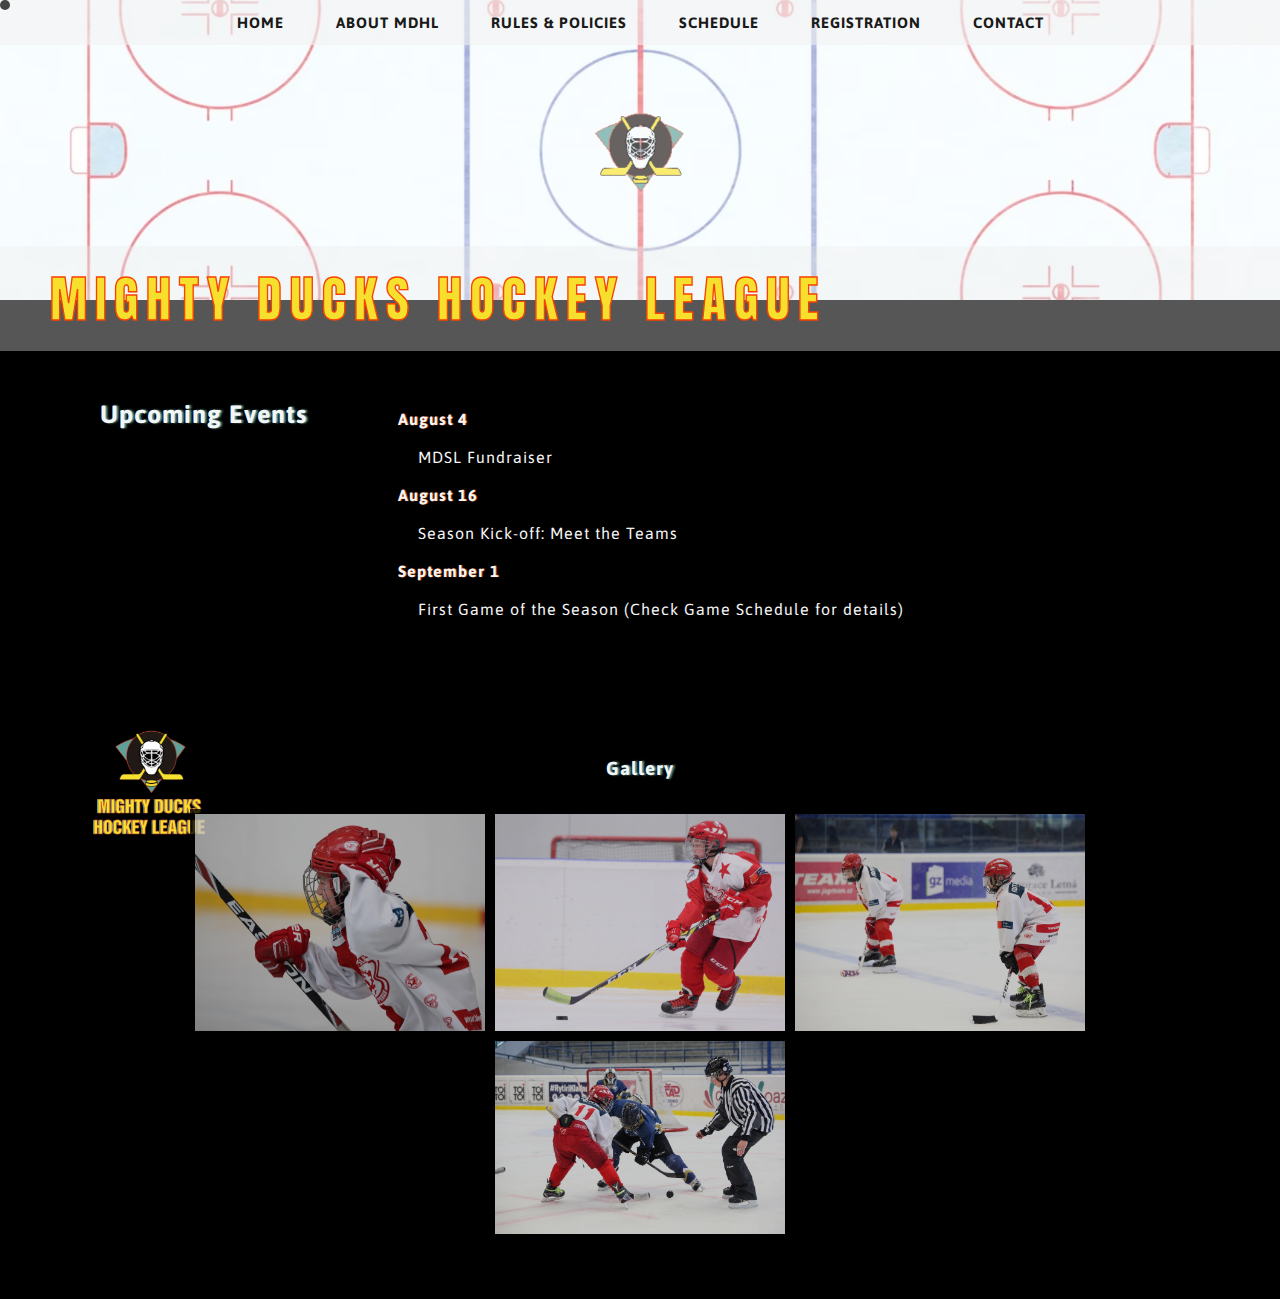
<file: index.html>
<!DOCTYPE html>
<html lang="en">
<head>
    <meta charset="UTF-8">
    <meta http-equiv="X-UA-Compatible" content="IE=edge">
    <meta name="viewport" content="width=device-width, initial-scale=1.0">
    <title>Mighty Ducks Hockey League - Home</title>
    <link rel="stylesheet" href="./src/css/style3.css">
</head>

<body>
    <header class="header-in">
        <h1 class="title">Mighty Ducks Hockey League</h1>
        <nav class="nav absolute">
            <a class="an home" href="#">HOME</a>
            <a class="an about" href="./about-mdhl.html">ABOUT MDHL</a>
            <a class="an politicy" href="./ryp.html">RULES & POLICIES</a>
            <a class="an schedule" href="./schedule.html">SCHEDULE</a>
            <a href="./registration.html">REGISTRATION</a>
            <a class="an contact" href="./contact.html">CONTACT</a>
        </nav>
        <figure id="ball"></figure>
        <img class="index-logo" src="./src/assets/logo_MDHL.png" alt="Logo Mighty Ducks Hockey League">
    </header>
    <main>
        <section class="body-container" >
            <h2 class="title2">Upcoming Events</h2>
            <article class="content">             
                <h4>August 4</h4>
                <p>MDSL Fundraiser</p>
                <h4>August 16</h4>
                <p>Season Kick-off: Meet the Teams</p>                        
                <h4>September 1</h4>
                <p>First Game of the Season (Check Game Schedule for details)</p>  
            </article>
        </section>  
        <section class="gallery">
            <h3>Gallery</h3>  
            <figure class="images">
                <img class="index-img" src="./src/assets/hockey_1.jpg" alt="img_hockey1">
                <img class="index-img" src="./src/assets/hockey_2.jpg" alt="img_hockey2">
                <img class="index-img" src="./src/assets/hockey_3.jpg" alt="img_hockey3">
                <img class="index-img" src="./src/assets/hockey_4.jpg" alt="img_hockey4">
            </figure>
        </section>
    </main>
</body>
</html>
</file>
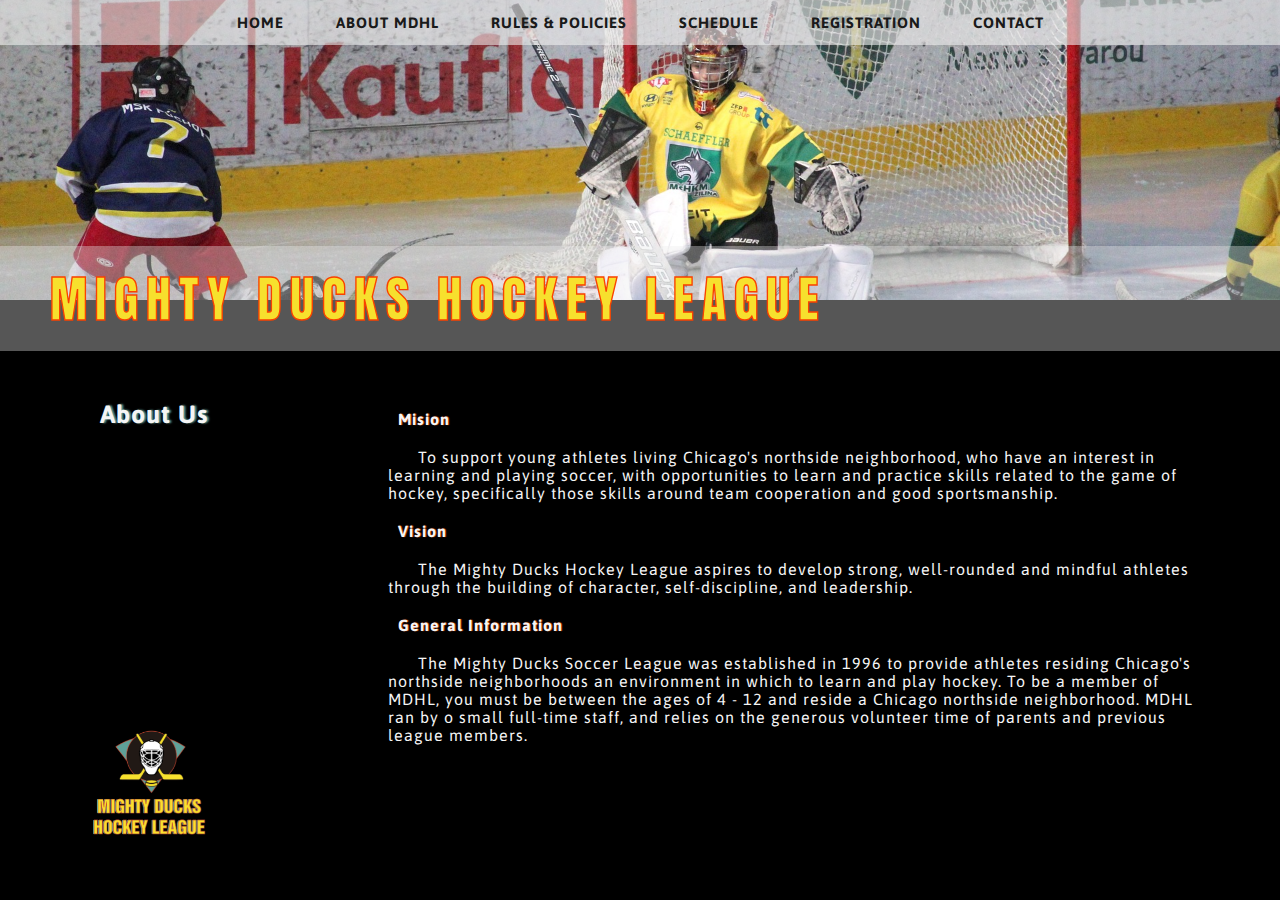
<file: about-mdhl.html>
<!DOCTYPE html>
<html lang="en">
<head>
    <meta charset="UTF-8">
    <meta http-equiv="X-UA-Compatible" content="IE=edge">
    <meta name="viewport" content="width=device-width, initial-scale=1.0">
    <title>Mighty Ducks Hockey League - About Us</title>
    <link rel="stylesheet" href="./src/css/style3.css">

</head>

<body>
    <header class="header">
        <h1 class="title">Mighty Ducks Hockey League</h1>
        <nav class="nav">
            <a href="./index.html">HOME</a>
            <a href="#">ABOUT MDHL</a>
            <a href="./ryp.html">RULES & POLICIES</a>
            <a href="./schedule.html">SCHEDULE</a>
            <a href="./registration.html">REGISTRATION</a>
            <a href="./contact.html">CONTACT</a>
        </nav>
        <img class="index-logo" src="./src/assets/logo_MDHL.png" alt="Logo Mighty Ducks Hockey League">
        <figure id="ball"></figure>
    </header>
    <main>
        <section class="body-container">
            <h2 class="title2">About Us</h2>
            <div class="content">
                <article>             
                    <h4>Mision</h4>
                    <p>To support young athletes living Chicago's northside neighborhood, who have an interest in
                        learning and playing soccer, with opportunities to learn and practice skills related to the game of
                        hockey, specifically those skills around team cooperation and good sportsmanship.</p>
                    <h4>Vision</h4>
                    <p>The Mighty Ducks Hockey League aspires to develop strong, well-rounded and mindful athletes
                        through the building of character, self-discipline, and leadership.</p>
                    <h4>General Information</h4>
                    <p>The Mighty Ducks Soccer League was established in 1996 to provide athletes residing
                        Chicago's northside neighborhoods an environment in which to learn and play hockey. To be a
                        member of MDHL, you must be between the ages of 4 - 12 and reside a Chicago northside
                        neighborhood. MDHL ran by o small full-time staff, and relies on the generous volunteer time of
                        parents and previous league members.</p>    
                </article>
            </div>
        </section>  
    </main>
</body>
</html>
</file>
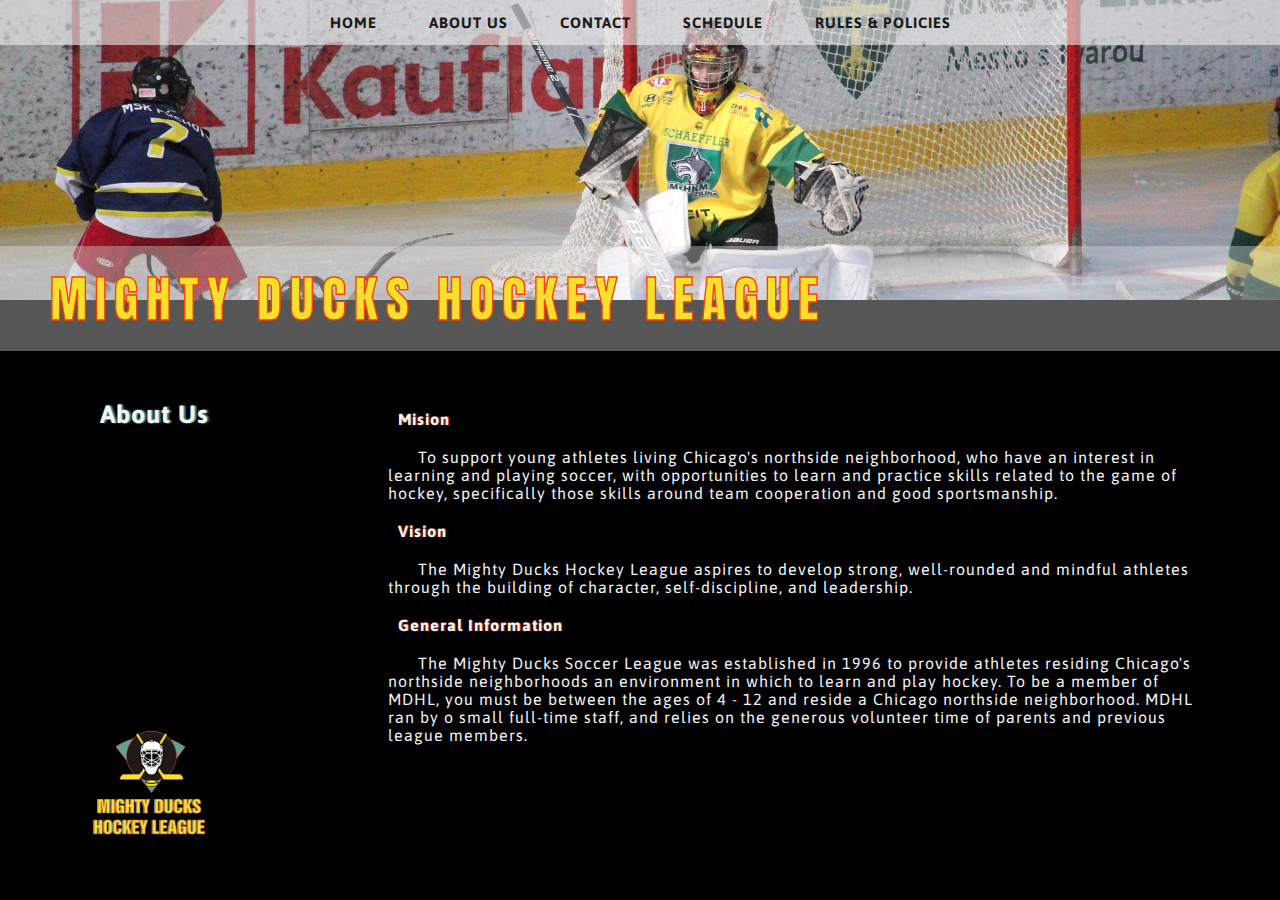
<file: AboutMDHL.html>
<!DOCTYPE html>
<html lang="en">
<head>
    <meta charset="UTF-8">
    <meta http-equiv="X-UA-Compatible" content="IE=edge">
    <meta name="viewport" content="width=device-width, initial-scale=1.0">
    <title>Mighty Ducks Hockey League - About Us</title>
    <link rel="stylesheet" href="./src/css/style3.css">

</head>

<body>
    <header class="header">
        <h1 class="title">Mighty Ducks Hockey League</h1>
        <nav class="nav">
            <a href="./index.html">HOME</a>
            <a href="#">ABOUT US</a>
            <a href="./Contact.html">CONTACT</a>
            <a href="./Schedule.html">SCHEDULE</a>
            <a href="./RyP.html">RULES & POLICIES</a>
        </nav>
        <img class="index-logo" src="./src/assets/logo_MDHL.png" alt="Logo Mighty Ducks Hockey League">
        <figure id="ball"></figure>
    </header>
    <main>
        <section class="body-container">
            <h2 class="title2">About Us</h2>
            <div class="content">
                <article>             
                    <h4>Mision</h4>
                    <p>To support young athletes living Chicago's northside neighborhood, who have an interest in
                        learning and playing soccer, with opportunities to learn and practice skills related to the game of
                        hockey, specifically those skills around team cooperation and good sportsmanship.</p>
                    <h4>Vision</h4>
                    <p>The Mighty Ducks Hockey League aspires to develop strong, well-rounded and mindful athletes
                        through the building of character, self-discipline, and leadership.</p>
                    <h4>General Information</h4>
                    <p>The Mighty Ducks Soccer League was established in 1996 to provide athletes residing
                        Chicago's northside neighborhoods an environment in which to learn and play hockey. To be a
                        member of MDHL, you must be between the ages of 4 - 12 and reside a Chicago northside
                        neighborhood. MDHL ran by o small full-time staff, and relies on the generous volunteer time of
                        parents and previous league members.</p>    
                </article>
            </div>
        </section>  
    </main>
</body>
</html>
</file>
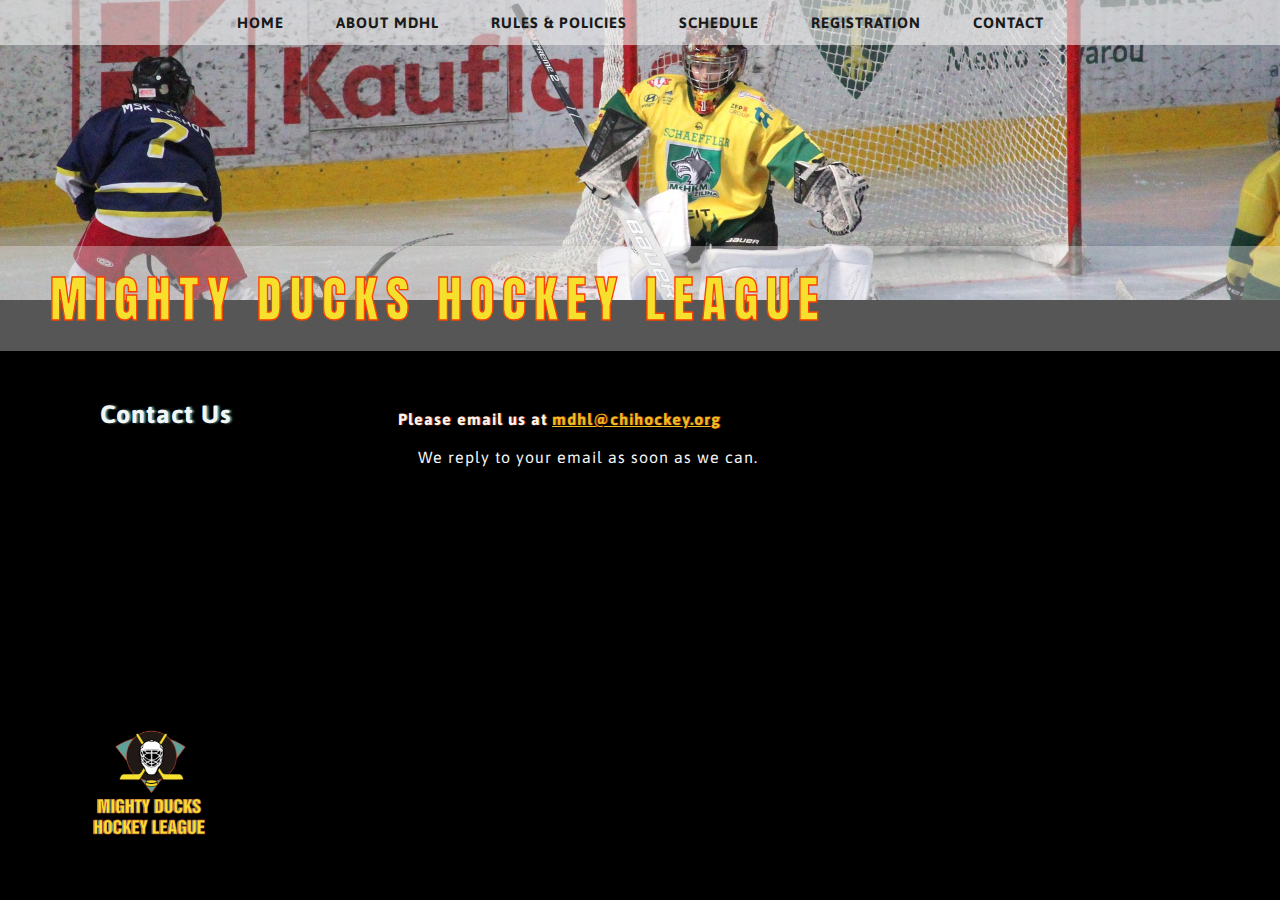
<file: Contact.html>
<!DOCTYPE html>
<html lang="en">
<head>
    <meta charset="UTF-8">
    <meta http-equiv="X-UA-Compatible" content="IE=edge">
    <meta name="viewport" content="width=device-width, initial-scale=1.0">
    <title>Mighty Ducks Hockey League - Contact</title>
    <link rel="stylesheet" href="./src/css/style3.css">
</head>

<body>
    <header class="header">
        <h1 class="title">Mighty Ducks Hockey League</h1>
        <nav class="nav">
            <a href="./index.html">HOME</a>
            <a href="./about-mdhl.html">ABOUT MDHL</a>
            <a href="./ryp.html">RULES & POLICIES</a>
            <a href="./schedule.html">SCHEDULE</a>
            <a href="./registration.html">REGISTRATION</a>
            <a href="#">CONTACT</a>
        </nav>
        <img class="index-logo" src="./src/assets/logo_MDHL.png" alt="Logo Mighty Ducks Hockey League">
    </header>
    <main>
        <section class="body-container">
            <h2 class="title2">Contact Us</h2>
            <div class="content">
                <article>             
                    <h4>Please email us at <a href="./index.html">mdhl@chihockey.org</a></h4>
                    <p>We reply to your email as soon as we can.</p>  
                </article>
            </div>
        </section>  
    </main>
</body>
</html>
</file>
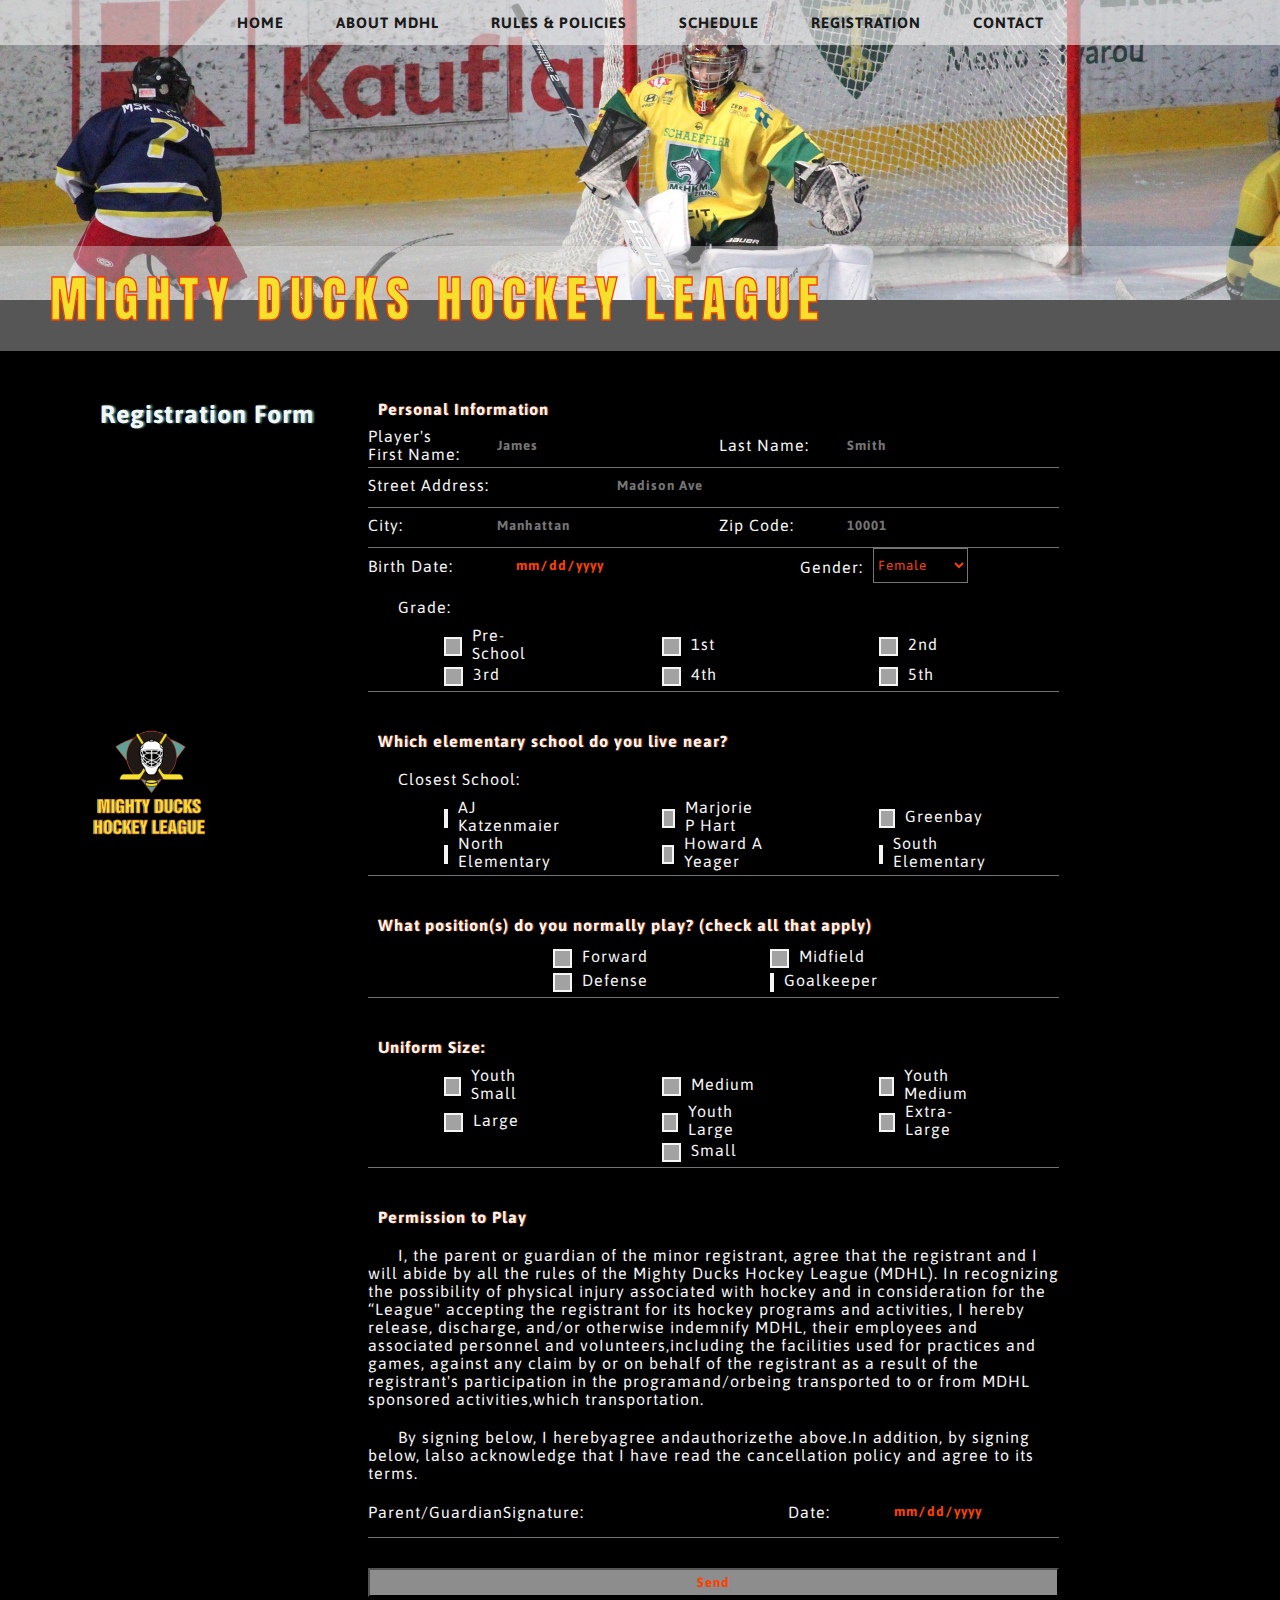
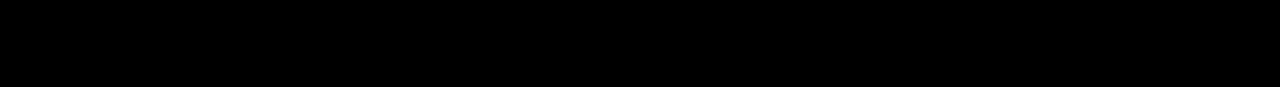
<file: registration.html>
<!DOCTYPE html>
<html lang="en">
<head>
    <meta charset="UTF-8">
    <meta http-equiv="X-UA-Compatible" content="IE=edge">
    <meta name="viewport" content="width=device-width, initial-scale=1.0">
    <title>Mighty Ducks Hockey League - Registration</title>
    <link rel="stylesheet" href="./src/css/style3.css">

</head>

<body>
    <header class="header">
        <h1 class="title">Mighty Ducks Hockey League</h1>
        <nav class="nav">
            <a href="./index.html">HOME</a>
            <a href="./about-mdhl.html">ABOUT MDHL</a>
            <a href="./ryp.html">RULES & POLICIES</a>
            <a href="./schedule.html">SCHEDULE</a>
            <a href="#">REGISTRATION</a>
            <a href="./contact.html">CONTACT</a>
        </nav>
        <img class="index-logo" src="./src/assets/logo_MDHL.png" alt="Logo Mighty Ducks Hockey League">
    </header>
    <main>
        <section class="body-container">
            <h2 class="title2">Registration Form</h2>            
            <form class=".regist-form" action="./src/assets/show_data.html" method="get">
                <article class="lineform">
                    <h4>Personal Information</h4> 
                    <fieldset class="inl-inputs lineform">
                        <label for="firstname">Player's First Name:</label>
                        <input type="text" placeholder="James" name="firstname" id="firstname">
                        <label for="lastname">Last Name:</label>
                        <input type="text" placeholder="Smith" name="lastname" id="lastname">
                    </fieldset>
                    <fieldset class="inl-inputs lineform">
                        <label for="street">Street Address:</label>
                        <input type="text" placeholder="Madison Ave" name="street" id="street">
                    </fieldset>
                    <fieldset class="inl-inputs lineform">
                        <label for="city">City:</label>
                        <input type="text" placeholder="Manhattan" name="city" id="city">
                        <label for="zipcode">Zip Code:</label>
                        <input type="number" placeholder="10001" name="zipcode" id="zipcode">
                    </fieldset>
                    <fieldset class="bdate-select lineform">
                        <label for="bdate">Birth Date:</label>
                        <input class="b-date" type="date" name="bdate" id="bdate">
                        <p>Gender:</p>
                        <select class="sel-gender" name="gender" id="gender">
                            <option value="female">Female</option>
                            <option value="male">Male</option>
                            <option value="noanswer">No Answer</option>
                        </select>
                    </fieldset>  
                    <p>Grade:</p>
                    
                    <fieldset class="checkbox">
                        <fieldset class="row-check">
                            <fieldset class="check"> 
                                <input type="checkbox" name="pschool" id="pschool" value="pre-school">
                                <label for="pschool">Pre-School</label>
                            </fieldset>
                            <fieldset class="check">
                                <input type="checkbox" name="1st" id="1st" value="1st">
                                <label for="1st">1st</label>    
                            </fieldset>
                            <fieldset class="check">
                                <input type="checkbox" name="2nd" id="2nd" value="2nd">
                                <label for="2nd">2nd</label>
                            </fieldset>
                        </fieldset>
                        <fieldset class="row-check">
                            <fieldset class="check">
                                <input type="checkbox" name="3rd" id="3rd" value="3rd">
                                <label for="3rd">3rd</label>
                            </fieldset>
                            <fieldset class="check">
                                <input type="checkbox" name="4th" id="4th" value="4th">
                                <label for="4th">4th</label>
                            </fieldset>
                            <fieldset class="check">
                                <input type="checkbox" name="5th" id="5th" value="5th">
                                <label for="5th">5th</label>
                            </fieldset>
                        </fieldset>
                    </fieldset>
                </article>
                <article class="lineform">
                    <h4>Which elementary school do you live near?</h4>
                    <p>Closest School:</p>
                    <fieldset class="checkbox">
                        <fieldset class="row-check">
                            <fieldset class="check">
                                <input type="checkbox" name="school" id="ajkatzen" value="ajkatzen">
                                <label for="ajkatzen">AJ Katzenmaier</label>        
                            </fieldset>
                            <fieldset class="check">
                                <input type="checkbox" name="school" id="marjorie" value="marjorie">
                                <label for="marjorie">Marjorie P Hart</label>
                            </fieldset>
                            <fieldset class="check">
                                <input type="checkbox" name="school" id="greenbay" value="greenbay"> 
                                <label for="greenbay">Greenbay</label>        
                            </fieldset>
                        </fieldset>
                        <fieldset class="row-check">
                            <fieldset class="check">
                                <input type="checkbox" name="school" id="northelem" value="northelem"> 
                                <label for="northelem">North Elementary</label>
                            </fieldset>
                            <fieldset class="check">
                                <input type="checkbox" name="school" id="howard" value="howard"> 
                                <label for="howard">Howard A Yeager</label>
                            </fieldset>
                            <fieldset class="check">
                                <input type="checkbox" name="school" id="southelem" value="southelem">   
                                <label for="southelem">South Elementary</label>
                            </fieldset>
                        </fieldset>
                    </fieldset>
                </article>
                <article class="lineform">
                    <h4>What position(s) do you normally play? (check all that apply)</h4>
                    <fieldset class="checkbox">
                        <fieldset class="row-check">
                            <fieldset class="check">
                                <input type="checkbox" name="position" id="forward" value="forward">
                                <label for="forward">Forward</label>
                            </fieldset>
                            <fieldset class="check">
                                <input type="checkbox" name="position" id="midfield" value="midfield">
                                <label for="midfield">Midfield</label>
                            </fieldset>
                        </fieldset>
                        <fieldset class="row-check">
                            <fieldset class="check">
                                <input type="checkbox" name="position" id="defense" value="defense"> 
                                <label for="defense">Defense</label>
                            </fieldset>
                            <fieldset class="check">
                                <input type="checkbox" name="position" id="goalkeeper" value="goalkeeper">   
                                <label for="goalkeeper">Goalkeeper</label>
                            </fieldset>
                        </fieldset>
                    </fieldset>
                </article>
                <article class="lineform">
                    <h4>Uniform Size:</h4>
                    <fieldset class="checkbox">
                        <fieldset class="row-check">
                            <fieldset class="check">
                                <input type="checkbox" name="unisize" id="ys" value="youth-small">
                                <label for="ys">Youth Small</label>
                            </fieldset>
                            <fieldset class="check">
                                <input type="checkbox" name="unisize" id="m" value="medium">
                                <label for="m">Medium</label>
                            </fieldset>
                            <fieldset class="check">
                                <input type="checkbox" name="unisize" id="ym" value="youth-medium">
                                <label for="ym">Youth Medium</label>
                            </fieldset>
                            
                        </fieldset>
                        <fieldset class="row-check">
                            <fieldset class="check">
                                <input type="checkbox" name="unisize" id="l" value="large">
                                <label for="l">Large</label>
                            </fieldset>
                            <fieldset class="check">
                                <input type="checkbox" name="unisize" id="yl" value="youth-large"> 
                                <label for="yl">Youth Large</label>
                            </fieldset>
                            <fieldset class="check">
                                <input type="checkbox" name="unisize" id="el" value="extra-large"> 
                                <label for="el">Extra-Large</label>
                            </fieldset>
                        </fieldset>
                        <fieldset class="row-check">
                            <fieldset class="check">
                                <input type="checkbox" name="unisize" id="s" value="small"> 
                                <label for="s">Small</label>
                            </fieldset>
                        </fieldset>
                    </fieldset>
                </article>
                <article class="lineform">
                    <h4>Permission to Play</h4>
                    <p>I, the parent or guardian of the minor registrant, agree that the registrant and I will abide by all the rules of the Mighty Ducks Hockey League (MDHL). In recognizing the possibility of physical injury associated with hockey and in consideration for the “League" accepting the registrant for its hockey programs and activities, I hereby release, discharge, and/or otherwise indemnify MDHL, their employees and associated personnel and voIunteers,incIuding the facilities used for practices and games, against any claim by or on behalf of the registrant as a result of the registrant's participation in the programand/orbeing transported to or from MDHL sponsored activities,which transportation.</p>
                    <p>By signing below, I herebyagree andauthorizethe above.In addition, by signing below, lalso acknowledge that I have read the cancellation policy and agree to its terms.</p>
                    <fieldset class="inl-inputs">
                        <label for="sign">Parent/GuardianSignature:</label>
                        <input type="text" name="sign" id="sign">
                        <label for="date">Date:</label>
                        <input type="date" name="date" id="date"> 
                    </fieldset>
                </article>
                <input type="submit" value="Send">
            </form>
        </section>  
    </main>
</body>
</html>
</file>
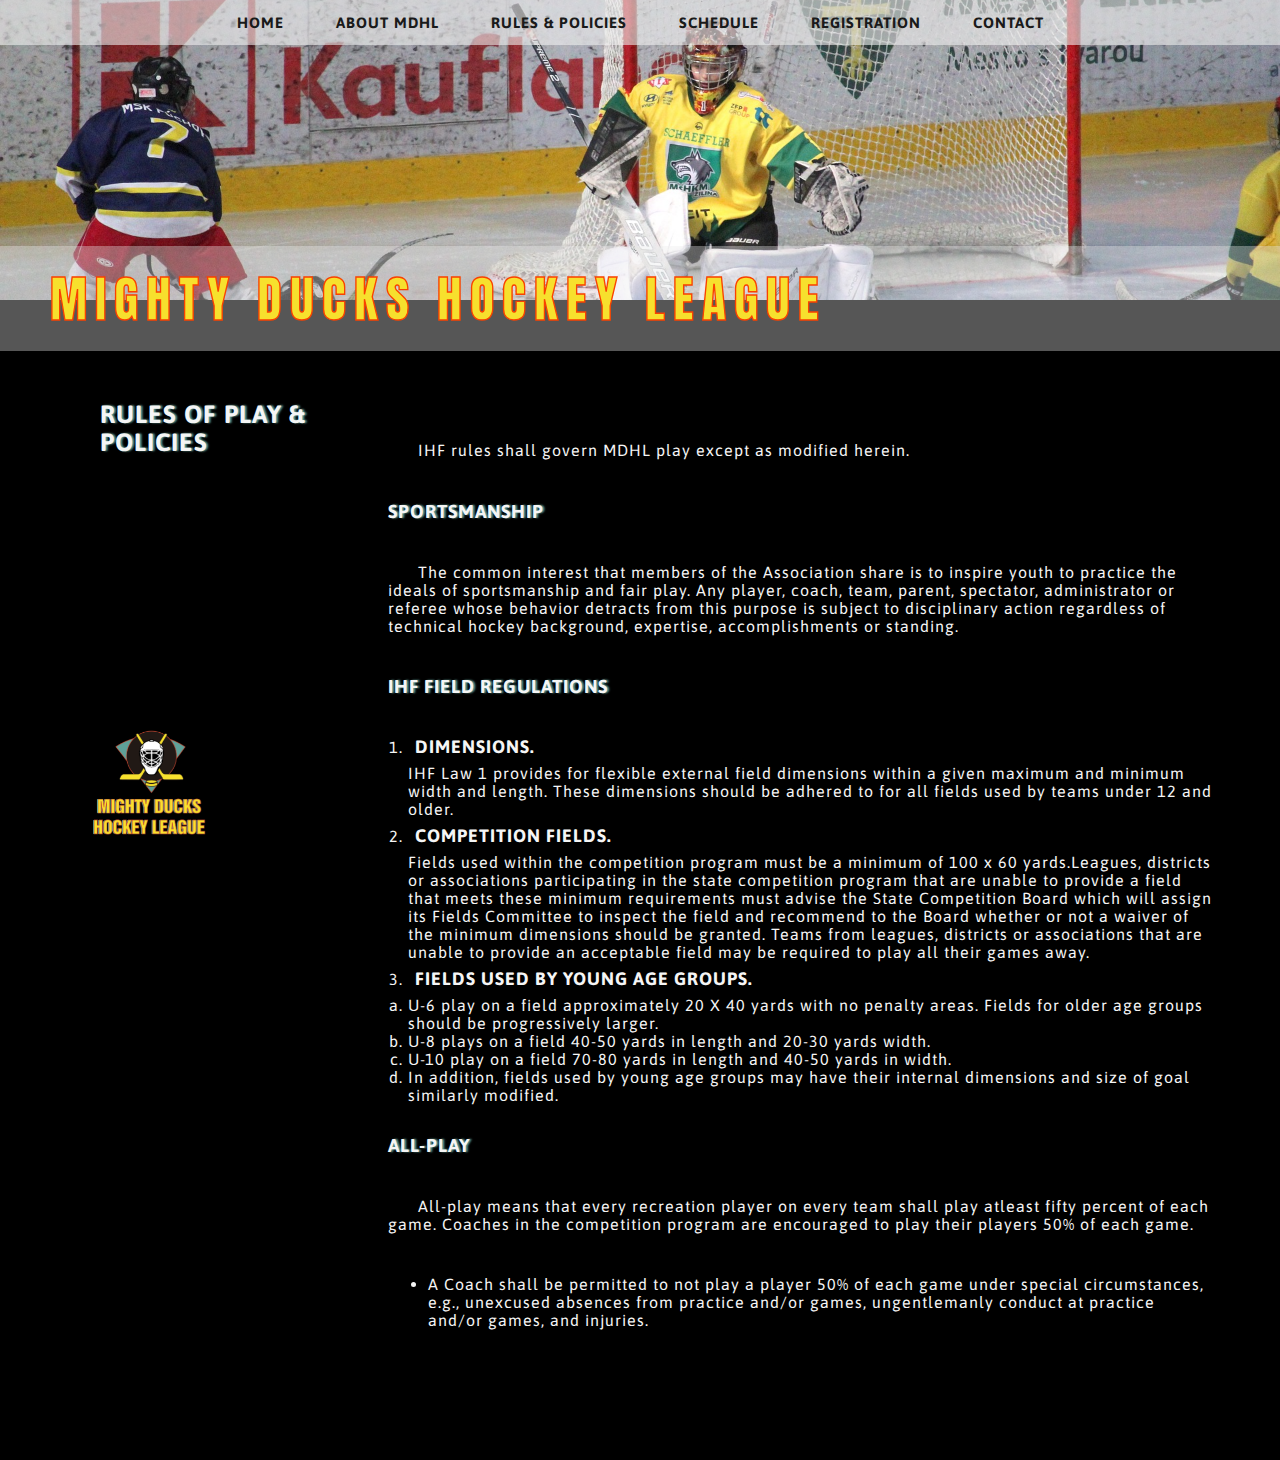
<file: RyP.html>
<!DOCTYPE html>
<html lang="en">
<head>
    <meta charset="UTF-8">
    <meta http-equiv="X-UA-Compatible" content="IE=edge">
    <meta name="viewport" content="width=device-width, initial-scale=1.0">
    <title>Mighty Ducks Hockey League - Rules and Policies</title>
    <link rel="stylesheet" href="./src/css/style3.css">

</head>

<body>
    <header class="header">
        <h1 class="title">Mighty Ducks Hockey League</h1>
        <nav class="nav">
            <a href="./index.html">HOME</a>
            <a href="./about-mdhl.html">ABOUT MDHL</a>
            <a href="#">RULES & POLICIES</a>
            <a href="./schedule.html">SCHEDULE</a>
            <a href="./registration.html">REGISTRATION</a>
            <a href="./contact.html">CONTACT</a>
        </nav>
        <img class="index-logo" src="./src/assets/logo_MDHL.png" alt="Logo Mighty Ducks Hockey League">
    </header>
    <main>
        <section class="body-container">
            <h2 class="title2">RULES OF PLAY & POLICIES</h2>
            <article class="content rules">
                <p>IHF rules shall govern MDHL play except as modified herein.</p>             
                <h3>SPORTSMANSHIP</h3>
                <p>The common interest that members of the Association share is to inspire
                    youth to practice the ideals of sportsmanship and fair play. Any player, coach,
                    team, parent, spectator, administrator or referee whose behavior detracts from
                    this purpose is subject to disciplinary action regardless of technical hockey
                    background, expertise, accomplishments or standing.</p>
                <h3>IHF FIELD REGULATIONS</h3>
                <ol class="ol-indent">
                    <li>
                        <dl>
                            <dt class="dt-strong">DIMENSIONS.</dt>
                            <dd>IHF Law 1 provides for flexible external field dimensions within
                                a given maximum and minimum width and length. These dimensions should be
                                adhered to for all fields used by teams under 12 and older.</dd>
                        </dl>
                    </li>
                    <li>
                        <dl>
                            <dt class="dt-strong">COMPETITION FIELDS.</dt>
                            <dd>Fields used within the competition program must be
                                a minimum of 100 x 60 yards.Leagues, districts or associations participating in
                                the state competition program that are unable to provide a field that meets these
                                minimum requirements must advise the State Competition Board which will
                                assign its Fields Committee to inspect the field and recommend to the Board
                                whether or not a waiver of the minimum dimensions should be granted. Teams
                                from leagues, districts or associations that are unable to provide an acceptable
                                field may be required to play all their games away.</dd>
                        </dl>
                    </li>
                    <li>
                        <dl>
                            <dt class="dt-strong">FIELDS USED BY YOUNG AGE GROUPS.</dt>
                            <dd>
                                <ol class="lower">
                                    <li>U-6 play on a field approximately 20 X 40 yards with no penalty areas. Fields
                                        for older age groups should be progressively larger.</li>
                                    <li>U-8 plays on a field 40-50 yards in length and 20-30 yards width.</li>
                                    <li>U-10 play on a field 70-80 yards in length and 40-50 yards in width.</li>
                                    <li>In addition, fields used by young age groups may have their internal
                                        dimensions and size of goal similarly modified.</li>
                                </ol>
                            </dd>
                        </dl>
                    </li>
                </ol>
                <h3>ALL-PLAY</h3>
                <p>All-play means that every recreation player on every team shall play atleast
                    fifty percent of each game. Coaches in the competition program are encouraged
                    to play their players 50% of each game.</p>
                <ul class="ul-indent">
                    <li>A Coach shall be permitted to not play a player 50% of each game
                        under special circumstances, e.g., unexcused absences from practice
                        and/or games, ungentlemanly conduct at practice and/or games, and
                        injuries.</li>
                </ul>
            </article>
        </section>  
    </main>
</body>
</html>
</file>
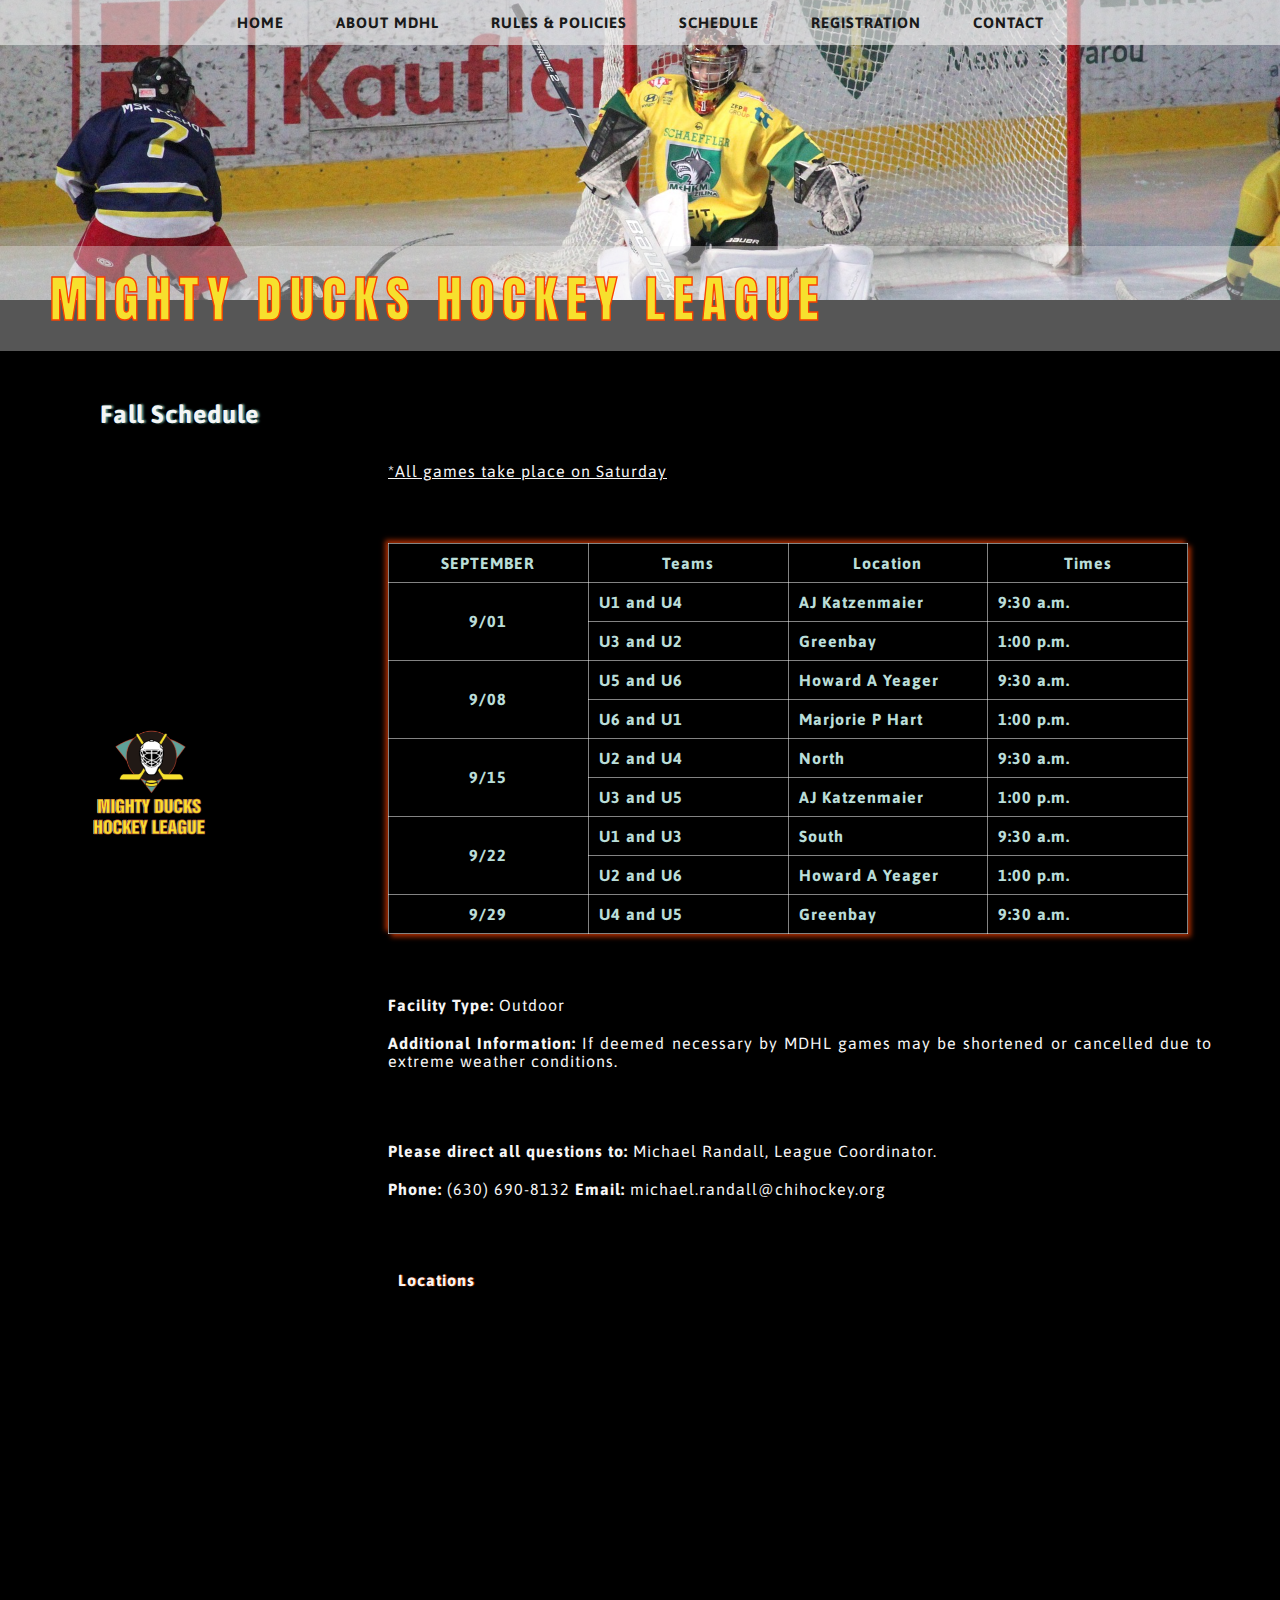
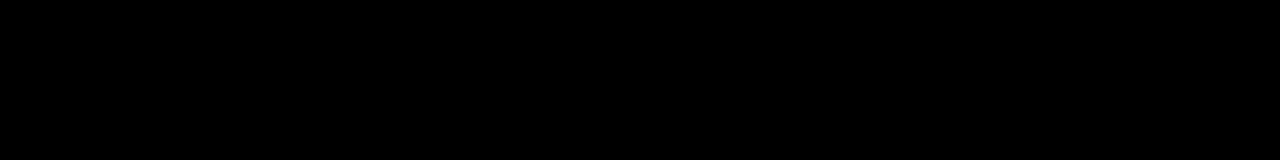
<file: Schedule.html>
<!DOCTYPE html>
<html lang="en">
<head>
    <meta charset="UTF-8">
    <meta http-equiv="X-UA-Compatible" content="IE=edge">
    <meta name="viewport" content="width=device-width, initial-scale=1.0">
    <title>Mighty Ducks Hockey League - Schedule</title>
    <link rel="stylesheet" href="./src/css/style3.css">

</head>

<body>
    <header class="header">
        <h1 class="title">Mighty Ducks Hockey League</h1>
        <nav class="nav">
            <a href="./index.html">HOME</a>
            <a href="./about-mdhl.html">ABOUT MDHL</a>
            <a href="./ryp.html">RULES & POLICIES</a>
            <a href="#">SCHEDULE</a>
            <a href="./registration.html">REGISTRATION</a>
            <a href="./contact.html">CONTACT</a>
        </nav>
        <img class="index-logo" src="./src/assets/logo_MDHL.png" alt="Logo Mighty Ducks Hockey League">
    </header>
    <main>
        <section class="body-container">
            <h2 class="title2">Fall Schedule</h2>
            <article class="content schedu">
                <p class="underline">*All games take place on Saturday</p>
                <table class="table hover">
                    <thead>
                        <tr>
                            <th>SEPTEMBER</th>
                            <th>Teams</th>
                            <th>Location</th>
                            <th>Times</th>
                        </tr>
                    </thead>
                    <tbody>
                        <tr>
                            <td rowspan="2" class="center">9/01</td>
                            <td>U1 and U4</td>
                            <td>AJ Katzenmaier</td>
                            <td>9:30 a.m.</td> 
                        </tr>
                        <tr>
                            <td>U3 and U2</td>
                            <td>Greenbay</td>
                            <td>1:00 p.m.</td>
                        </tr>
                        <tr>
                            <td rowspan="2" class="center">9/08</td>
                            <td>U5 and U6</td>
                            <td>Howard A Yeager</td>
                            <td>9:30 a.m.</td>
                        </tr>
                        <tr>
                            <td>U6 and U1</td>
                            <td>Marjorie P Hart</td>
                            <td>1:00 p.m.</td>
                        </tr>
                        <tr>
                            <td rowspan="2" class="center">9/15</td>
                            <td>U2 and U4</td>
                            <td>North</td>
                            <td>9:30 a.m.</td>
                        </tr>
                        <tr>
                            <td>U3 and U5</td>
                            <td>AJ Katzenmaier</td>
                            <td>1:00 p.m.</td>
                        </tr>
                        <tr>
                            <td rowspan="2" class="center">9/22</td>
                            <td>U1 and U3</td>
                            <td>South</td>
                            <td>9:30 a.m.</td>
                        </tr>
                        <tr>
                            <td>U2 and U6</td>
                            <td>Howard A Yeager</td>
                            <td>1:00 p.m.</td>
                        </tr>
                        <tr>
                            <td class="center">9/29</td>
                            <td>U4 and U5</td>
                            <td>Greenbay</td>
                            <td>9:30 a.m.</td>
                        </tr>
                    </tbody>
                </table>
                <div>
                    <p><span class="bold">Facility Type:</span> Outdoor</p>
                    <p><span class="bold">Additional Information:</span> If deemed necessary by MDHL games may be shortened or cancelled due to extreme weather conditions.</p>
                </div>
                <div>
                    <p><span class="bold">Please direct all questions to:</span> Michael Randall, League Coordinator.</p>
                    <p class="phone-email"><span class="bold">Phone:</span> (630) 690-8132</p>
                    <p class="phone-email"><span class="bold">Email:</span> michael.randall@chihockey.org</p>
                </div>
                <fieldset class="locations">
                    <h4>Locations</h4>
                    <iframe class="locat" src="https://www.google.com/maps/embed?pb=!1m18!1m12!1m3!1d8343.32113845088!2d-87.86797821536254!3d42.32526224874755!2m3!1f0!2f0!3f0!3m2!1i1024!2i768!4f13.1!3m3!1m2!1s0x880f932fbc6ba7cd%3A0xcf2bbe275c6da815!2sAJ%20Katzenmaier%20Academy!5e0!3m2!1ses-419!2sar!4v1675728407763!5m2!1ses-419!2sar" width="400" height="300" style="border:0;" allowfullscreen="" loading="lazy" referrerpolicy="no-referrer-when-downgrade"></iframe>
                    <iframe class="locat" src="https://www.google.com/maps/embed?pb=!1m18!1m12!1m3!1d38266.95250209347!2d-87.94116247389483!3d44.531368147989475!2m3!1f0!2f0!3f0!3m2!1i1024!2i768!4f13.1!3m3!1m2!1s0x8802e61d64ca7a93%3A0xd35c038e0e1219bd!2sUniversidad%20de%20Wisconsin-Green%20Bay!5e0!3m2!1ses-419!2sar!4v1675805462207!5m2!1ses-419!2sar" width="400" height="300" style="border:0;" allowfullscreen="" loading="lazy" referrerpolicy="no-referrer-when-downgrade"></iframe>
                    <iframe class="locat" src="https://www.google.com/maps/embed?pb=!1m18!1m12!1m3!1d188761.47263003787!2d-87.98724479366392!3d42.334037004058764!2m3!1f0!2f0!3f0!3m2!1i1024!2i768!4f13.1!3m3!1m2!1s0x880feccac26b07c5%3A0x8b51fa5d6efe771a!2sHoward%20A.%20Yeager%20School%20(PREK-K)!5e0!3m2!1ses-419!2sar!4v1675805496518!5m2!1ses-419!2sar" width="400" height="300" style="border:0;" allowfullscreen="" loading="lazy" referrerpolicy="no-referrer-when-downgrade"></iframe>
                    <iframe class="locat" src="https://www.google.com/maps/embed?pb=!1m18!1m12!1m3!1d463692.185836518!2d-88.05476731721977!3d42.118024797652986!2m3!1f0!2f0!3f0!3m2!1i1024!2i768!4f13.1!3m3!1m2!1s0x880fd30f2637f9d7%3A0xdbff5d5dfcfcfa35!2sMarjorie%20P%20Hart%20Elementary!5e0!3m2!1ses-419!2sar!4v1675805524199!5m2!1ses-419!2sar" width="400" height="300" style="border:0;" allowfullscreen="" loading="lazy" referrerpolicy="no-referrer-when-downgrade"></iframe>
                    <iframe class="locat" src="https://www.google.com/maps/embed?pb=!1m18!1m12!1m3!1d11851.848171576225!2d-87.88930912071768!3d42.043994266444095!2m3!1f0!2f0!3f0!3m2!1i1024!2i768!4f13.1!3m3!1m2!1s0x880fb793e8d23749%3A0xbdd4da26438cf3a0!2sNorth%20Elementary%20School!5e0!3m2!1ses-419!2sar!4v1675805569223!5m2!1ses-419!2sar" width="400" height="300" style="border:0;" allowfullscreen="" loading="lazy" referrerpolicy="no-referrer-when-downgrade"></iframe>
                    <iframe class="locat" src="https://www.google.com/maps/embed?pb=!1m18!1m12!1m3!1d1648373.371156104!2d-89.21007552271149!3d42.272642500585036!2m3!1f0!2f0!3f0!3m2!1i1024!2i768!4f13.1!3m3!1m2!1s0x880f6d4a6d2e1093%3A0xdea3c745e6bb6aa0!2sSouth%20Elementary%20School!5e0!3m2!1ses-419!2sar!4v1675805603694!5m2!1ses-419!2sar" width="400" height="300" style="border:0;" allowfullscreen="" loading="lazy" referrerpolicy="no-referrer-when-downgrade"></iframe>
                </fieldset>
            </article>            
        </section>  
    </main>
</body>
</html>
</file>
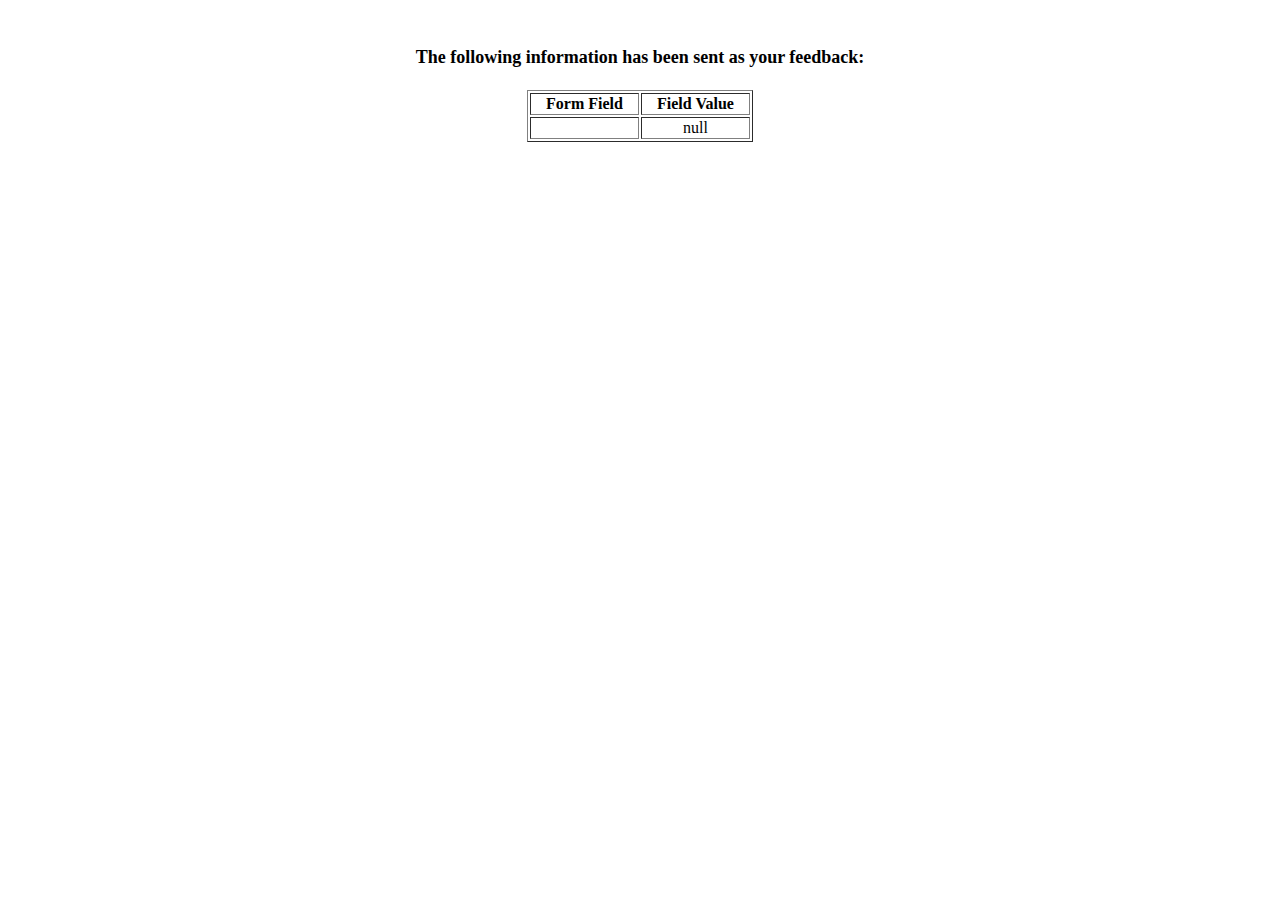
<file: src/assets/show_data.html>
<html>
<head>
<title>Feedback Sent</title>
</head>
<body>
<p align=center>&nbsp;</p>
<h1 align=center><font size="+1">The following information has been sent as your
  feedback:</font></h1>

<table border="1" align=center width="226">
  <tr>
    <th align="center">Form Field</th>
    <th align="center">Field Value</th>
  </tr>

<script language="javascript">
var args = location.search.substr(1).split('&');
for (var i = 0; i < args.length; ++i) {
  var parts = args[i].split('=');
  if (parts != null) {
    var field = parts[0];
    var value = parts[1];
    if (value == null) {
      value = "null"
    }
    else {
      value = '"' + unescape(value.replace(/\+/g, ' ')) + '"';
    }

    document.writeln('<tr><td align="center">' + field + '</td>');
    document.writeln('<td align="center">' + value + '</td></tr>');
  }
}
</script>

<noscript>
<tr><td>
<p>You need to turn on Javascript in your browser.</p>

<p>In Microsoft Internet Explorer 4 or greater:</p>
<ul>
<li>From the "Tools" menu (in IE 4, it's the "View" menu), select "Internet Options".</li>
<li>Click on the "Security" tab.</li>
<li>Click on the "Custom Level" button. (In IE 4, select "Custom"
and then click on "Settings...".)</li>
<li>Under "Active scripting" make sure "Enable" is selected.</li>
</ul>

<p>In Netscape version 4 or greater:</p>
<ul>
<li>From the <b>Edit</b> menu, select <b>Preferences</b>.</li>
<li>In the <b>Category</b> list on the left, click on the word "Advanced".</li>
<li>In the panel on the right, make sure "Enable JavaScript" is checked.</li>
<li>Click the <b>OK</b> button.</li>
</ul>

</td></tr>
</noscript>

</table>
</body>
</html>
</file>
<file: src/css/style3.css>
@import url('https://fonts.googleapis.com/css2?family=Anton&display=swap');
@import url('https://fonts.googleapis.com/css2?family=Asap:wght@200&display=swap');

*{
    box-sizing: border-box;
    margin: 0px;
    padding: 0px;
    font-family: 'Asap', sans-serif;
    background-color: #000000;
    letter-spacing: 1px;
    color:whitesmoke;
}

/* Header pages */
.header{
    background-image: url(../assets/design1_image2.jpg);
    background-position: center 30%;
    background-size:cover;
    height: 300px;
    width: 100%;
}

/* Index header */
.header-in{
    background-image: url(../assets/background.png);
    background-position: center center;
    background-size:cover;
    width: 100%;
    height: 300px;
}
.header-in #ball{
    border-radius: 50px;
    background-color: #000000b9;
    width: 10px;
    height: 10px;
    position: relative;
    animation: rebote_ball 8s ease-out infinite alternate;
}

/* Main title: name */
.title{
    font-family: 'Anton', sans-serif;
    font-size: 50px;
    color: #f7e02d;
    text-transform: uppercase;
    letter-spacing: 8px;
    background-color: #ebebeb5d;
    padding: 15px 15px 15px 50px;
    text-align: left;
    position: absolute;
    top: calc(300px - 54px);
    -webkit-text-stroke: 1pt #f94200;
    width: 100%;
    font-weight:lighter;
}

.index-logo {
    display: flex;
    width: 130px;
    position: fixed; 
    bottom: 50px; 
    left: 85px;
    background-color: transparent;
}
/* Navigation bar*/
.nav{
    display: flex;
    flex-direction: row;
    justify-content: center;
    align-items: center;
    width: 100%;
    background-color: #f1f1f196;
    height: 45px;
}
.absolute{
    position:absolute;
}
.nav a{
    background-color: transparent;
    margin: 6px;
    font-size: 15px;
    border: none;
    padding: 3px 20px;
    color: #1a1a1a;
    cursor: pointer;
    text-decoration: none;
    justify-content: space-evenly;
    font-weight:bold;
}
.nav a:hover{
    color:#609f97;
    transform: scale(1.1);
    border: solid 2px #609f977e;
}

/* Body properties */
.body-container{
    margin: 80px;
    width: 90%;
    display: flex;
}
.title2 {
    font-size: 25px;
    padding: 20px;
    width: 25%;
    text-shadow: 2px 0px 2px #609f97;
    display: flex;
}
.content{
    width: 75%;
    padding: 20px;
    display: flex;
    flex-direction: column;
    justify-content: space-evenly;
}
.schedu{
    min-height: 1300px;
}

.rules{
    height: 1000px;
}
h4{
    padding: 10px;
    text-shadow: 1px 0px 1px #ff4400;
}
h4 a{
    color: #f7e02dcb;
}
p{
    padding: 10px 0px;
    text-indent: 30px;
}
.schedu p{
    text-align:justify;
    text-indent: 0px;
}
ol.lower{
    list-style-type: lower-latin;
}
.content p.underline{
    text-decoration: underline;
}
.bold{
    font-weight: bold;
}
.phone-email{
    display: inline-block; 
}
.ol-indent{
    padding-left: 20px;
}
.ul-indent{
    padding-left: 40px;
}
.dt-strong{
    font-weight: bold;
    font-size: large;
    padding: 7px;
}
.locations{
    border: none;
    max-width: 80%;
}
.locat{
    width: 300px;
    height: 100px;
    border-radius: 30px;
    opacity: 0.8;
    transition: 0.5s ease;
    padding: 5px;
}
.locat:hover{
    height: 300px;
    transform: scale(1.5);
    border-radius: 0;
    opacity: 1;
    filter: contrast(120%);
    background-color: rgba(245, 245, 245, 0.699);
}

/* Gallery properties */
.gallery {
    margin: 60px;
}
.gallery h3{
    text-shadow: 2px 0px 2px #609f97;
    display: flex;
    justify-content: center;
    padding: 30px;
}
.rules h3{
    text-shadow: 2px 0px 2px #609f97;
    display: flex;
    justify-content:flex-start;
}
.images{
    display: flex;
    flex-wrap: wrap;
    justify-content: center;
}
.index-img{
    max-width: 300px;
    padding: 5px;
    transition: 0.5s ease;
    opacity: 0.8;
}
.index-img:hover{
    transform: scale(1.5);
    opacity: 1;
    filter: contrast(120%);
}

/* Animation bounce effect background */
@keyframes rebote_ball {
    0% {
        left: 0%;
        top: 40%;
    }
    10% {
        left: 30%;
        top: 0%;
    }
    30% {
        left: 100%;
        top: 50%;
    }
    75% {
        left: 60%;
        top: 100%;
    }
    100% {
        left: 0%;
        top: 40%;    
    }
}

/* Table properties */
.table {
    border-collapse: collapse;
    font-weight: bold;
    box-shadow: 3px 3px 5px #f94200a4, -3px -3px 5px #f94200a4;
    max-width: 800px;
    table-layout: fixed;
}

th, td {
    border: 1px solid rgba(255, 255, 255, 0.514);
    width: 20%;
    padding: 10px;
    color: #baddd8;
}
tr{
    background-color: transparent;
}
table .center{
    text-align: center;
}

/* Form Style - Registration */

form{
    display: flex;
    flex-direction: column;
    gap: 30px;
    width: 60%;
    padding: 10px 0px;
}
label{
    width: 50%;
    display: flex;
    align-items: center;
    gap: 5px;
}

.inl-inputs {
    display: flex;
    gap: 10px;
    width: 100%;
    height: 40px;
    border: none;
}
.lineform{
    border-bottom: 1px solid rgba(245, 245, 245, 0.466);
    padding-bottom: 5px;
}
.inl-inputs input, .bdate-select input{
    width: 100%;
    color: #f94200;
    border: none;
    padding: 8px 15px;
    margin: 2px;
    border-radius: 8px;
    outline: none;
    font-weight: bolder;
    flex-grow: 1;
}

input:hover, input:focus{
    background-color: #000000;
    border: solid 1px #f3f3f473;
    box-shadow: 0 0 4px #f94200;
}

.sel-gender{
    color:#f94200;
}
.bdate-select{
    display: flex;
    gap: 10px;
    max-width: 600px;
    height: 40px;
    border: none;
}
.b-date input{
    width: 20%;
}

.checkbox{
    width: 100%;
    border: none;
}

.row-check{
    display: flex;
    flex-wrap: wrap;
    justify-content: center;
    width: 100%;
    gap: 10px;
    border: none;
}
.check{
    display: flex;
    flex-wrap: wrap;
    justify-content: center;
    width: 30%;
    border: none;
}

input[type="checkbox"]{
    display: none;
}
input[type="checkbox"] + label:before {
	content: "";
	width: 15px;
	height: 15px;
	float: left;
	margin: 5px 5px 0 0;
	border: 2px solid whitesmoke;
	background-color: #ffffffa2;
}
input[type="checkbox"]:checked + label:before {
    background-color: #f94200;
    color: #f94200;
}

input[type="submit"]{
    background-color: rgba(245, 245, 245, 0.575);
    color: #f94200;
    font-weight: bolder;
    padding: 5px;

}
input[type="submit"]:hover{
    background-color: #f94200;
    color: whitesmoke;
}

@media only screen and (max-width: 840px){
    .title{
        font-size: 25px;
        padding: 10px 10px 10px 40px;
    }
    
    .index-logo {
        width: 100px;
        bottom: 40px; 
        left: 40px;
    }

    .nav{
        height: 30px;
    }

    .nav a{
        margin: 5px;
        font-size: 12px;
        border: none;
        padding: 3px 10px;
        justify-content:stretch;
    }
    .nav a:hover{
        transform: none;
    }

    .title2 {
        font-size: 20px;
        width: 20%;
        margin-left: -10px;
    }

    .body-container{
        margin: 50px;
        width: 90%;
        display: flex;
    }
    
    form{
        width: 90%;
        padding: 10px 10px;
    }
}
</file>
